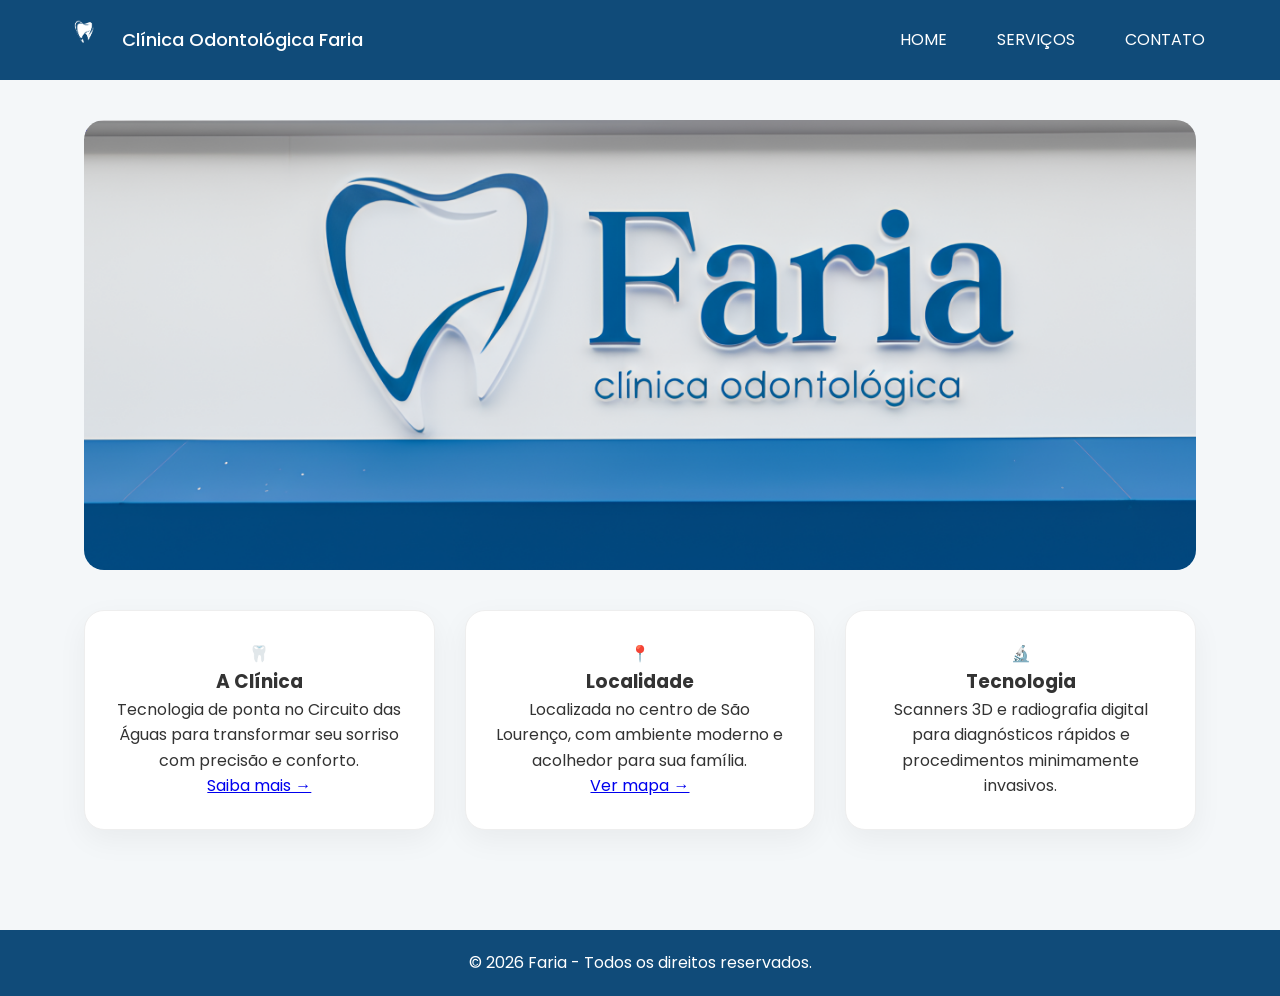
<file: index.html>
<!DOCTYPE html>
<html lang="pt-BR">
<head>
    <meta charset="UTF-8">
    <meta name="viewport" content="width=device-width, initial-scale=1.0">
    <title>home</title>
    <link rel="stylesheet" href="css/global.css">
    <link href="https://fonts.googleapis.com/css2?family=Poppins:wght@400;600&display=swap" rel="stylesheet">
    <link href="https://fonts.googleapis.com/css2?family=Poppins:wght@400;600;700;800&display=swap" rel="stylesheet">
    <link href="https://fonts.googleapis.com/css2?family=Bebas+Neue&display=swap" rel="stylesheet">


</head>
<body>
<nav>
  <div class="nav-container">

    <div class="nav-brand">
      <a href="index.html">
        <img src="Imagens/dente.png" alt="Logo da Clínica" class="nav-logo">
      </a>
      <span class="nav-title">Clínica Odontológica Faria</span>
    </div>

    <ul>
      <li><a href="index.html">HOME</a></li>
      <li><a href="serviços.html">SERVIÇOS</a></li>
      <li><a href="contato.html">CONTATO</a></li>
    </ul>

  </div>
</nav>





    <main>
        <section class="hero-slider">
            <div class="hero-top">
                
            </div>
  <div class="slides">
    <img src="Imagens/SKOL3.png" class="slide active">
    <img src="Imagens/SKOL4.png" class="slide">
    <img src="Imagens/SKOL5.png" class="slide">
   

  
  <ul>
    <li><a href="#">Início</a></li>
    <li><a href="#">Serviços</a></li>
    <li><a href="#">Contato</a></li>
  </ul>

</div>


</section>

        <section class="features-grid">
  <article class="feature-card">
    <div class="icon-tech">🦷</div> <h3>A Clínica</h3>
    <p>Tecnologia de ponta no Circuito das Águas para transformar seu sorriso com precisão e conforto.</p>
    <a href="serviços.html" class="link-clean">Saiba mais →</a>
  </article>

  <article class="feature-card">
    <div class="icon-tech">📍</div>
    <h3>Localidade</h3>
    <p>Localizada no centro de São Lourenço, com ambiente moderno e acolhedor para sua família.</p>
    <a href="contato.html" class="link-clean">Ver mapa →</a>
  </article>

  <article class="feature-card">
    <div class="icon-tech">🔬</div>
    <h3>Tecnologia</h3>
    <p>Scanners 3D e radiografia digital para diagnósticos rápidos e procedimentos minimamente invasivos.</p>
  </article>
</section>

    </main>

    <footer>
        <p>&copy; 2026 Faria - Todos os direitos reservados.</p>
    </footer>

    <script>
  const slides = document.querySelectorAll('.slide');
  let index = 0;

  function changeSlide() {
    slides[index].classList.remove('active');
    index = (index + 1) % slides.length;
    slides[index].classList.add('active');
  }

  setInterval(changeSlide, 4000); // troca a cada 4 segundos
</script>

</body>
</html>
</file>
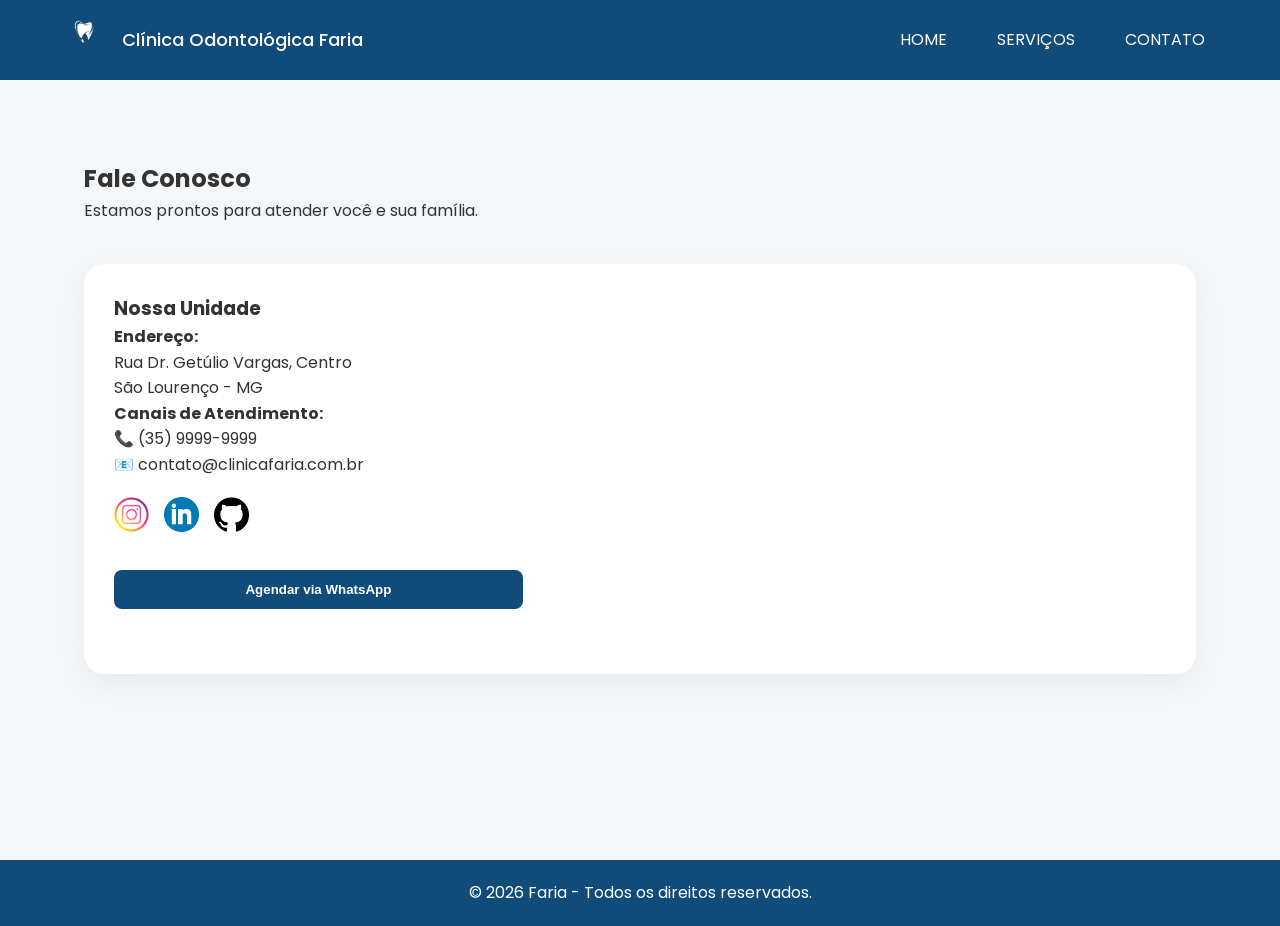
<file: contato.html>
<!DOCTYPE html>
<html lang="pt-BR">
<head>
    <meta charset="UTF-8">
    <meta name="viewport" content="width=device-width, initial-scale=1.0">
    <title>Contato - Clínica Odontológica Faria</title>
    <link rel="stylesheet" href="css/global.css">
    <link href="https://fonts.googleapis.com/css2?family=Poppins:wght@400;600;700&display=swap" rel="stylesheet">
</head>
<body>
    <nav>
        <div class="nav-container">
            <div class="nav-brand">
                <a href="index.html">
                    <img src="Imagens/dente.png" alt="Logo da Clínica" class="nav-logo">
                </a>
                <span class="nav-title">Clínica Odontológica Faria</span>
            </div>
            <ul>
                <li><a href="index.html">HOME</a></li>
                <li><a href="serviços.html">SERVIÇOS</a></li>
                <li><a href="contato.html">CONTATO</a></li>
            </ul>
        </div>
    </nav>

    <main>
        <header style="box-shadow: none; padding: 40px 0;">
            <h2>Fale Conosco</h2>
            <p>Estamos prontos para atender você e sua família.</p>
        </header>

        <section class="contato-mapa">
            <div class="contato-info">
                <h3>Nossa Unidade</h3>
                <p><strong>Endereço:</strong><br>
                Rua Dr. Getúlio Vargas, Centro<br>
                São Lourenço - MG</p>
                
                <p><strong>Canais de Atendimento:</strong><br>
                📞 (35) 9999-9999<br>
                📧 contato@clinicafaria.com.br</p>

                <div class="social-icons" style="justify-content: flex-start; margin-top: 20px;">
                    <a href="https://www.instagram.com/faria1z/"><img src="Imagens/insta.png" alt="Instagram" class="social-icon"></a>
                    <a href="https://www.linkedin.com/in/fernando-faria-pereira-7090272b2/"><img src="Imagens/linkdin.webp" alt="LinkedIn" class="social-icon"></a>
                    <a href="https://github.com/Xesny"><img src="Imagens/git hub.png" alt="GitHub" class="social-icon"></a>
                </div>
                
                <button class="form-btn" style="margin-top: 30px; width: 100%;">Agendar via WhatsApp</button>
            </div>
            
            <div class="map-container">
                <iframe src="https://www.google.com/maps/embed?pb=!1m18!1m12!1m3!1d14747.671626569107!2d-45.05929665!3d-22.11005575!2m3!1f0!2f0!3f0!3m2!1i1024!2i768!4f13.1!3m3!1m2!1s0x94cb6619582d973f%3A0x673c68383e16773a!2zU8OjbyBMb3VyZW7Dp28sIE1H!5e0!3m2!1spt-BR!2sbr!4v1708700000000!5m2!1spt-BR!2sbr" width="100%" height="100%" style="border:0;" allowfullscreen="" loading="lazy"></iframe>
            </div>
        </section>
    </main>

    <footer>
        <p>&copy; 2026 Faria - Todos os direitos reservados.</p>
    </footer>
</body>
</html>
</file>
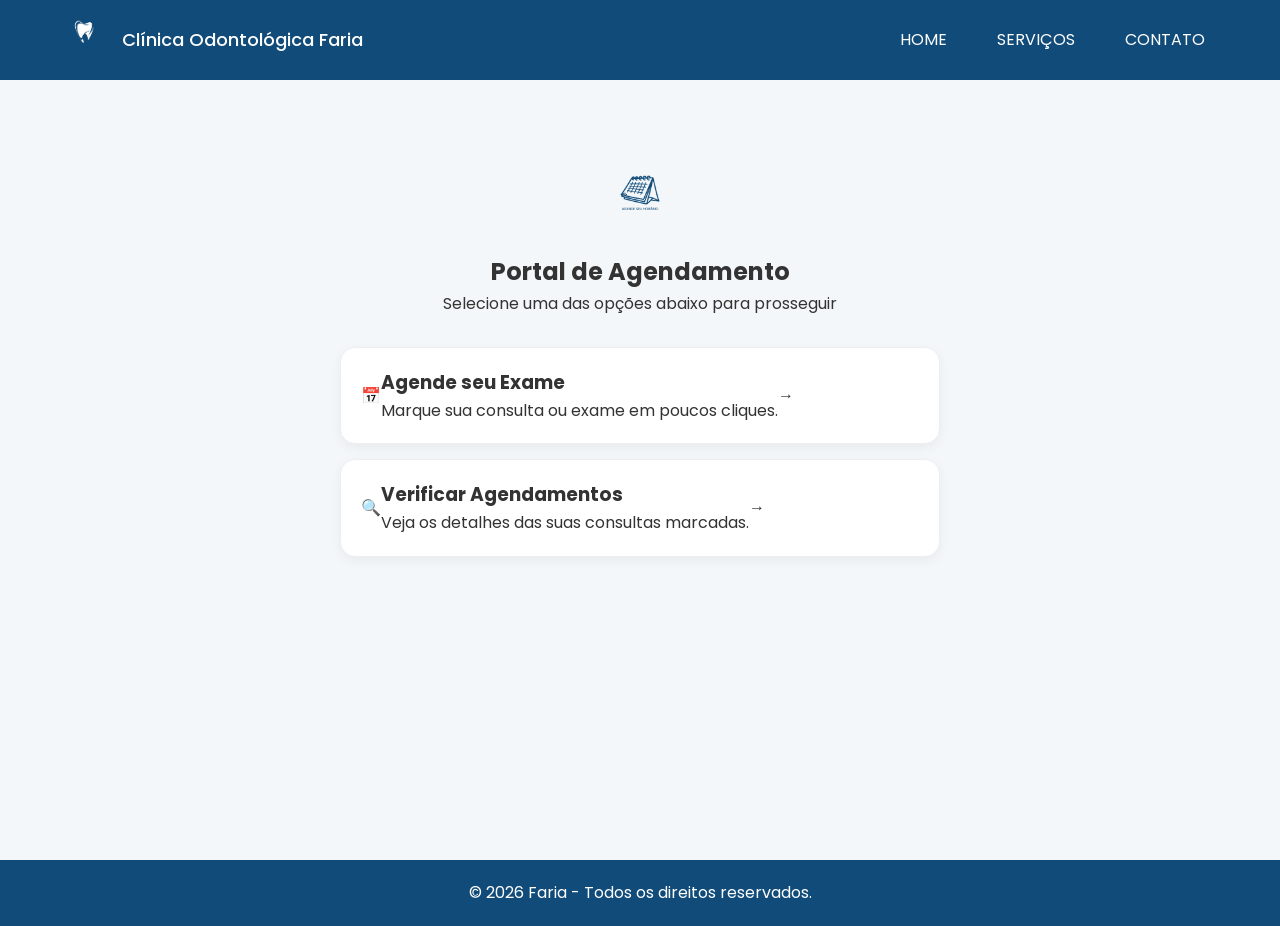
<file: serviços.html>
<!DOCTYPE html>
<html lang="pt-BR">
<head>
    <meta charset="UTF-8">
    <meta name="viewport" content="width=device-width, initial-scale=1.0">
    <title>Serviços - Clínica Faria</title>
    <link rel="stylesheet" href="css/global.css">
    <link href="https://fonts.googleapis.com/css2?family=Poppins:wght@400;600;700&display=swap" rel="stylesheet">
</head>
<body>
    <nav>
        <div class="nav-container">
            <div class="nav-brand">
                <a href="index.html">
                    <img src="Imagens/dente.png" alt="Logo" class="nav-logo">
                </a>
                <span class="nav-title">Clínica Odontológica Faria</span>
            </div>
            <ul>
                <li><a href="index.html">HOME</a></li>
                <li><a href="serviços.html">SERVIÇOS</a></li>
                <li><a href="contato.html">CONTATO</a></li>
            </ul>
        </div>
    </nav>

    <main>
        <header class="servicos-header">
            <img src="Imagens/calendario.png" alt="Serviços" class="icon-header">
            <h2>Portal de Agendamento</h2>
            <p>Selecione uma das opções abaixo para prosseguir</p>
        </header>

        <section class="servicos-grid">
            <a href="formulario/formulario.html" class="action-card">
                <div class="card-icon">📅</div>
                <div class="card-text">
                    <h3>Agende seu Exame</h3>
                    <p>Marque sua consulta ou exame em poucos cliques.</p>
                </div>
                <span class="card-arrow">→</span>
            </a>

            <a href="consulta_agendamento/formulario_consulta.html" class="action-card">
                <div class="card-icon">🔍</div>
                <div class="card-text">
                    <h3>Verificar Agendamentos</h3>
                    <p>Veja os detalhes das suas consultas marcadas.</p>
                </div>
                <span class="card-arrow">→</span>
            </a>
        </section>
    </main>

    <footer>
        <p>&copy; 2026 Faria - Todos os direitos reservados.</p>
    </footer>
</body>
</html>
</file>
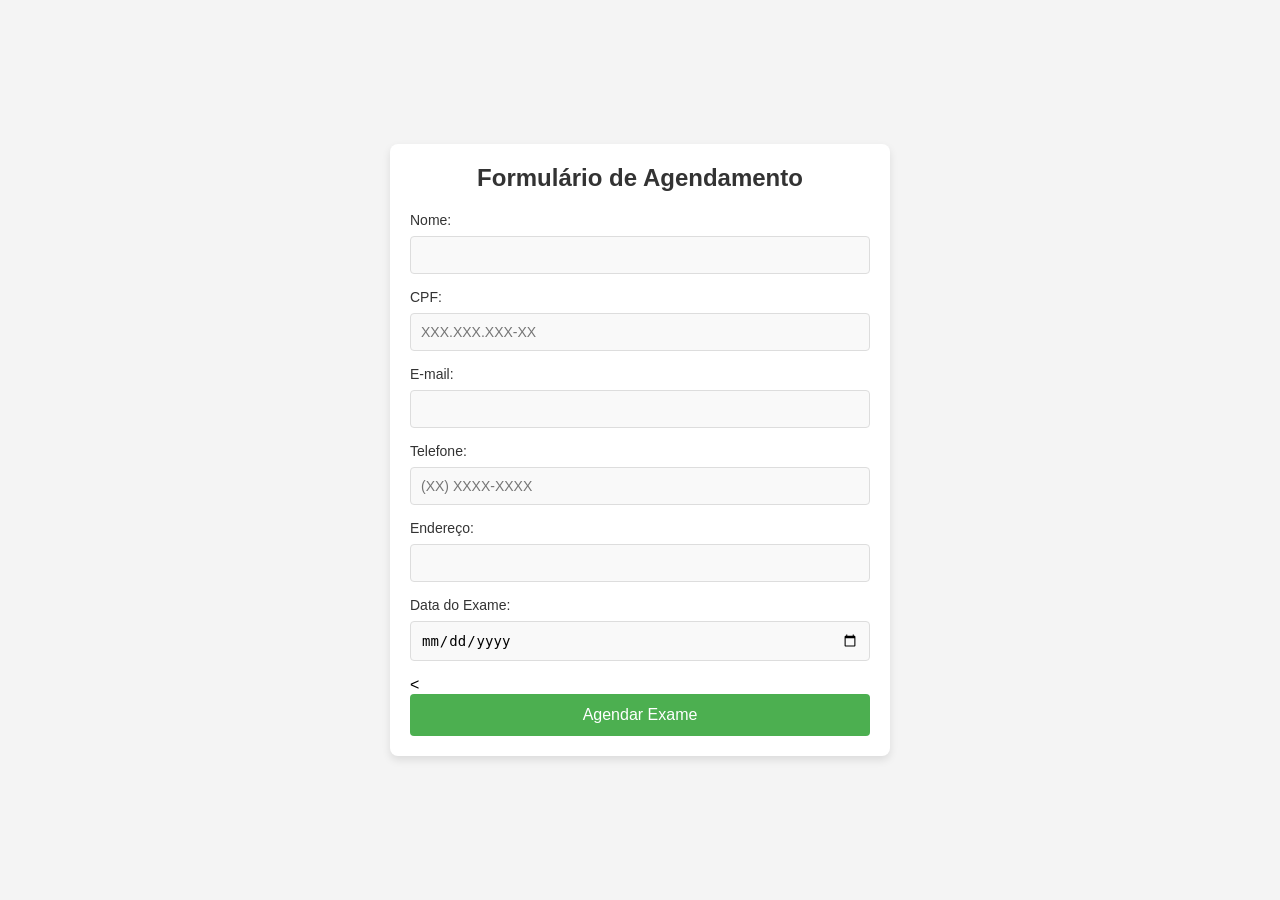
<file: formulario/formulario.html>
<!DOCTYPE html>
<html lang="pt-BR">
<head>
    <meta charset="UTF-8">
    <meta name="viewport" content="width=device-width, initial-scale=1.0">
    <title>Formulário de Agendamento</title>
    <link rel="stylesheet" href="formulario.css">
</head>
<body>
    <div class="form-container">
        <h2>Formulário de Agendamento</h2>
        <form action="processar_formulario.php" method="POST">

           
            <label for="nome">Nome:</label>
            <input type="text" id="nome" name="nome" required>

           
            <label for="cpf">CPF:</label>
            <input type="text" id="cpf" name="cpf" required pattern="\d{3}\.\d{3}\.\d{3}-\d{2}" placeholder="XXX.XXX.XXX-XX">

           
            <label for="email">E-mail:</label>
            <input type="email" id="email" name="email" required>

         
            <label for="telefone">Telefone:</label>
            <input type="tel" id="telefone" name="telefone" required pattern="\(\d{2}\)\s\d{4,5}-\d{4}" placeholder="(XX) XXXX-XXXX">

      
            <label for="endereco">Endereço:</label>
            <input type="text" id="endereco" name="endereco" required>

            
            <label for="data_exame">Data do Exame:</label>
            <input type="date" id="data_exame" name="data_exame" required>

            <
            <button type="submit">Agendar Exame</button>
        </form>
    </div>
</body>
</html>
</file>
<file: css/global.css>
/* =========================
   1️⃣ CONFIGURAÇÕES GERAIS (Vale para todas as páginas)
========================= */
* {
    margin: 0;
    padding: 0;
    box-sizing: border-box;
}

body {
    font-family: 'Poppins', sans-serif;
    background: #f4f7f9; /* Fundo mais clean/clínico */
    color: #333;
    line-height: 1.6;
}

main {
    margin-top: 100px; /* Espaço para não sumir atrás da Nav fixa */
    width: 90%;
    max-width: 1200px;
    margin-left: auto;
    margin-right: auto;
    padding: 20px;
    min-height: 80vh;
}

/* =========================
   2️⃣ NAVBAR (Fixa no topo)
========================= */
nav {
    position: fixed;
    top: 0;
    width: 100%;
    background-color: #104b79;
    z-index: 1000;
    height: 80px;
}

.nav-container {
    display: flex;
    align-items: center;
    justify-content: space-between;
    height: 100%;
    max-width: 1200px;
    margin: 0 auto;
    padding: 0 20px;
}

.nav-logo {
    height: 50px;
}

.nav-brand {
    display: flex;
    align-items: center;
    gap: 12px;
}

.nav-title {
    color: white;
    font-size: 18px;
    font-weight: 500;
}

nav ul {
    list-style: none;
    display: flex;
    gap: 20px;
}

nav ul li a {
    color: white;
    text-decoration: none;
    font-size: 16px;
    padding: 8px 15px;
    transition: 0.3s;
}

nav ul li a:hover {
    background-color: rgba(255,255,255,0.1);
    border-radius: 20px;
}

/* =========================
   3️⃣ HOME (Cards de Clínica/Localidade)
========================= */
.features-grid {
    display: grid;
    grid-template-columns: repeat(auto-fit, minmax(300px, 1fr));
    gap: 30px;
    margin: 40px 0;
}

.feature-card {
    background: white;
    padding: 30px;
    border-radius: 20px;
    text-align: center;
    box-shadow: 0 10px 30px rgba(0,0,0,0.05);
    border: 1px solid #eee;
    transition: 0.3s;
}

.feature-card:hover {
    transform: translateY(-5px);
    border-color: #104b79;
}

/* Slider da Home */
.hero-slider {
    position: relative;
    width: 100%;
    height: 450px;
    border-radius: 20px;
    overflow: hidden;
    margin-bottom: 40px;
}

.slide {
    width: 100%;
    height: 100%;
    object-fit: cover;
    position: absolute;
    opacity: 0;
    transition: opacity 1s;
}

.slide.active { opacity: 1; }

/* =========================
   4️⃣ SERVIÇOS (Cards de Agendamento)
========================= */
.servicos-header {
    text-align: center;
    padding: 30px 0;
}

.icon-header {
    width: 80px;
    margin-bottom: 15px;
}

.servicos-grid {
    display: flex;
    flex-direction: column;
    gap: 15px;
    max-width: 600px;
    margin: 0 auto 50px;
}

.action-card {
    display: flex;
    align-items: center;
    background: white;
    padding: 20px;
    border-radius: 15px;
    text-decoration: none;
    color: inherit;
    border: 1px solid #eee;
    box-shadow: 0 4px 12px rgba(0,0,0,0.05);
    transition: 0.3s;
}

.action-card:hover {
    transform: scale(1.02);
    border-color: #104b79;
}

/* =========================
   5️⃣ CONTATO (Mapa e Social)
========================= */
.contato-mapa {
    display: flex;
    flex-wrap: wrap;
    gap: 30px;
    background: white;
    padding: 30px;
    border-radius: 20px;
    box-shadow: 0 10px 30px rgba(0,0,0,0.05);
}

.contato-info { flex: 1; min-width: 300px; }

.map-container {
    flex: 1.5;
    min-width: 300px;
    height: 350px;
    border-radius: 15px;
    overflow: hidden;
}

.social-icons {
    display: flex;
    gap: 15px;
    margin-top: 20px;
}

.social-icon { width: 35px; transition: 0.3s; }
.social-icon:hover { transform: scale(1.2); }

/* =========================
   6️⃣ COMPONENTES GERAIS (Botões e Footer)
========================= */
.form-btn {
    background-color: #104b79;
    color: white;
    border: none;
    padding: 12px 25px;
    border-radius: 8px;
    cursor: pointer;
    font-weight: 600;
    transition: 0.3s;
}

.form-btn:hover { background-color: #1465a3; }

footer {
    background-color: #104b79;
    color: white;
    text-align: center;
    padding: 20px;
    margin-top: 40px;
}

/* Responsivo para Celular */
@media (max-width: 768px) {
    nav ul { display: none; } /* Ideal criar menu hambúrguer depois */
    .contato-mapa { flex-direction: column; }
}
</file>
<file: formulario/formulario.css>
/* Resetando margens e paddings */
* {
    margin: 0;
    padding: 0;
    box-sizing: border-box;
}

/* Estilo geral da página */
body {
    font-family: Arial, sans-serif;
    background-color: #f4f4f4;
    display: flex;
    justify-content: center;
    align-items: center;
    height: 100vh;
    margin: 0;
}

/* Container do formulário */
.form-container {
    background-color: #fff;
    padding: 20px;
    border-radius: 8px;
    box-shadow: 0 4px 8px rgba(0, 0, 0, 0.1);
    width: 100%;
    max-width: 500px;
}

/* Título do formulário */
h2 {
    text-align: center;
    color: #333;
    margin-bottom: 20px;
}

/* Estilo para os campos do formulário */
form {
    display: flex;
    flex-direction: column;
}

label {
    margin-bottom: 8px;
    font-size: 14px;
    color: #333;
}

input {
    padding: 10px;
    margin-bottom: 15px;
    border: 1px solid #ddd;
    border-radius: 4px;
    font-size: 14px;
    width: 100%;
}

input[type="text"],
input[type="email"],
input[type="tel"],
input[type="date"] {
    background-color: #f9f9f9;
}

/* Estilo do botão de envio */
button {
    padding: 12px;
    font-size: 16px;
    background-color: #4CAF50;
    color: white;
    border: none;
    border-radius: 4px;
    cursor: pointer;
    transition: background-color 0.3s;
}

button:hover {
    background-color: #45a049;
}
</file>
